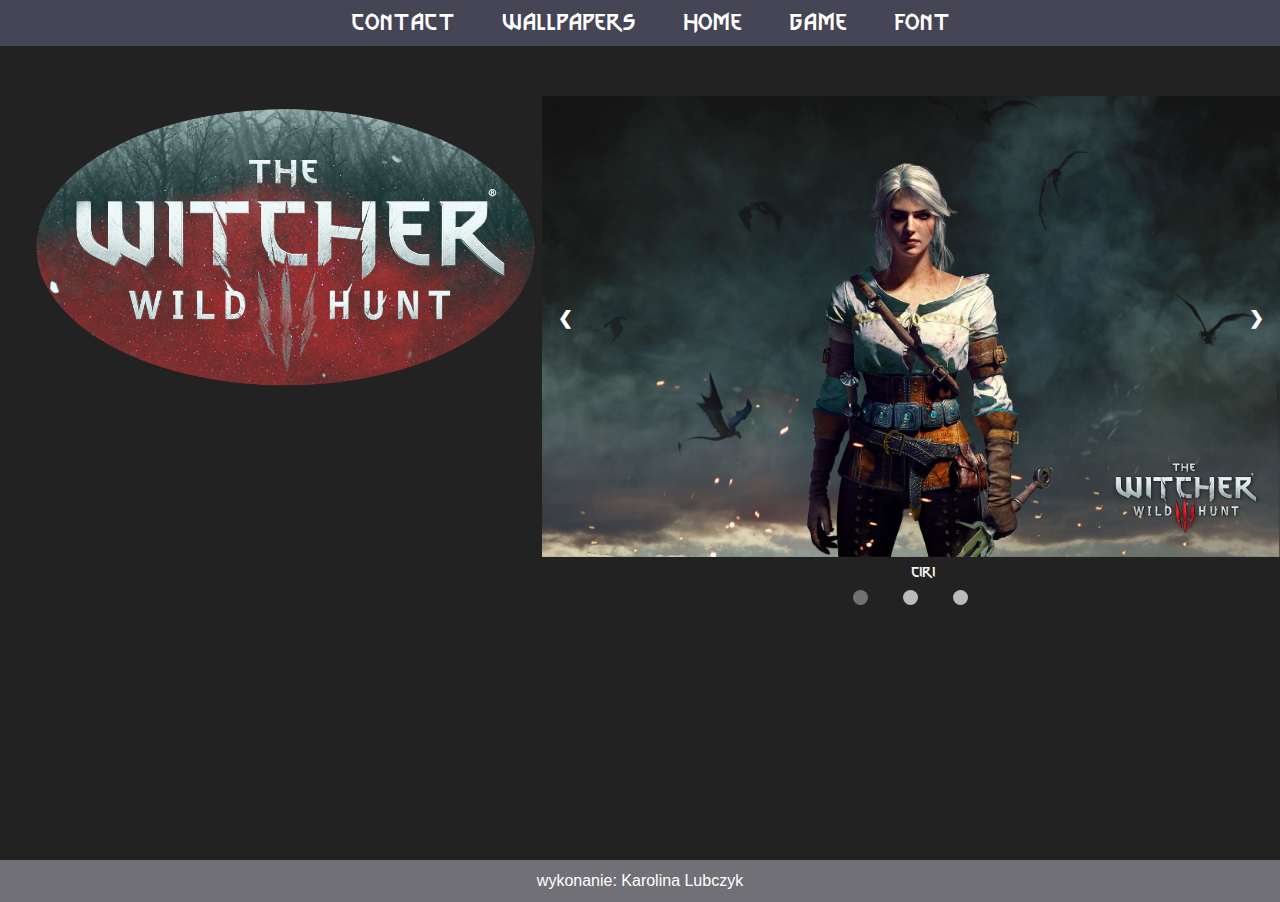
<file: index.html>
<!DOCTYPE html>
<html lang="en">

<head>
    <meta charset="UTF-8">
    <meta http-equiv="X-UA-Compatible" content="IE=edge">
    <meta name="viewport" content="width=device-width, initial-scale=1.0">
    <link rel="stylesheet" href="styles.css">
    <title>The Witcher site</title>
</head>

<body>
    <header>
        <nav>
            <ul>
                <li><a href="contact.html">Contact</a></li>
                <li><a href="wallpapers.html">Wallpapers</a></li>
                <li><a href="/">Home</a></li>
                <li><a href="https://thewitcher.com/pl/witcher3" alt="Game The Witcher">Game</a></li>
                <li>
                    <a href="https://www.fontspace.com/category/the-witcher">font</a>
                </li>

            </ul>
        </nav>
    </header>

    <main>
        <aside>
            <!-- dodaje tutaj logo-->
            <img src=" W3_slider_tittle.png " class="banner " alt="banner The Witcher ">
        </aside>
        <article>

            <section class="slideshow-container">

                <div class="mySlides fade">

                    <img src="929286.jpg" style="width:100%">
                    <div class="text">CIRI</div>
                </div>

                <div class="mySlides fade">

                    <img src="1823339.jpg" style="width:100%">
                    <div class="text">GERALT</div>
                </div>

                <div class="mySlides fade">

                    <img src="1974742.jpg" style="width:100%">
                    <div class="text">YENNEFER</div>
                </div>

                <a class="prev" onclick="plusSlides(-1)">&#10094;</a>
                <a class="next" onclick="plusSlides(1)">&#10095;</a>
                </div>
                <br>

                <div style="text-align:center">
                    <span class="dot" onclick="currentSlide(1)"></span>
                    <span class="dot" onclick="currentSlide(2)"></span>
                    <span class="dot" onclick="currentSlide(3)"></span>
                </div>



            </section>


        </article>

    </main>

    <footer>
        <nav>
            <ul>
                <li><a href="https://github.com/Existentiamm ">wykonanie: Karolina Lubczyk</a></li>

            </ul>
        </nav>
    </footer>

    <script>
        var slideIndex = 1;
        showSlides(slideIndex);

        function plusSlides(n) {
            showSlides(slideIndex += n);
        }

        function currentSlide(n) {
            showSlides(slideIndex = n);
        }

        function showSlides(n) {
            var i;
            var slides = document.getElementsByClassName("mySlides");
            var dots = document.getElementsByClassName("dot");
            if (n > slides.length) {
                slideIndex = 1
            }
            if (n < 1) {
                slideIndex = slides.length
            }
            for (i = 0; i < slides.length; i++) {
                slides[i].style.display = "none";
            }
            for (i = 0; i < dots.length; i++) {
                dots[i].className = dots[i].className.replace(" active", "");
            }
            slides[slideIndex - 1].style.display = "block";
            dots[slideIndex - 1].className += " active";
        }
    </script>

</body>

</html>
</file>
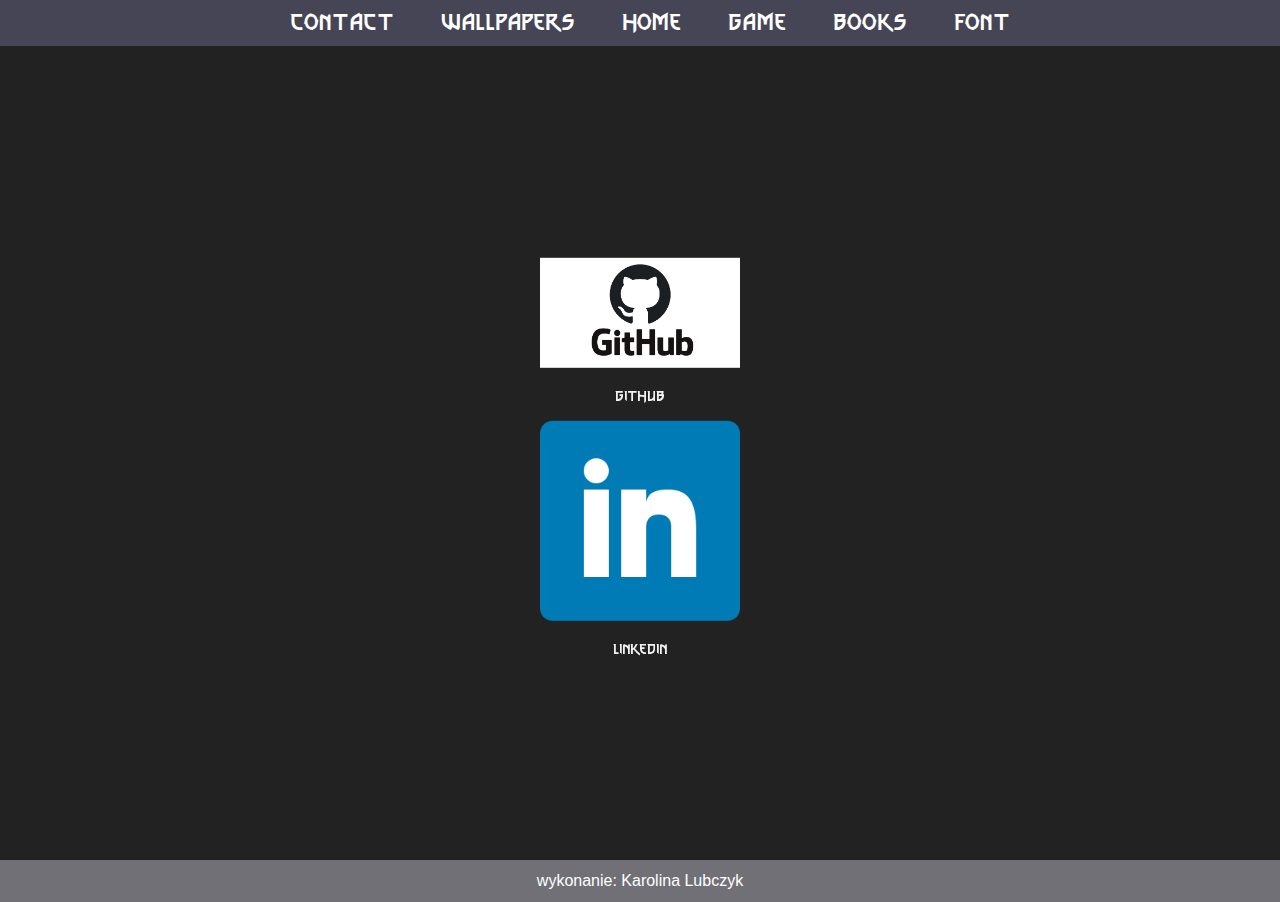
<file: contact.html>
<!DOCTYPE html>
<html lang="en">

<head>
    <meta charset="UTF-8">
    <meta http-equiv="X-UA-Compatible" content="IE=edge">
    <meta name="viewport" content="width=device-width, initial-scale=1.0">
    <link rel="stylesheet" href="style-contact.css">
    <title>The Witcher site</title>
</head>

<body>
    <header>
        <nav>
            <ul>
                <li><a href="contact.html">Contact</a></li>
                <li><a href="wallpapers.html">Wallpapers</a></li>
                <li><a href="/index.html">Home</a></li>
                <li><a href="https://thewitcher.com/pl/witcher3" alt="Game The Witcher">Game</a></li>
                <li><a href="/index.html">Books</a></li>
                <li>
                    <a href="https://www.fontspace.com/category/the-witcher">font</a>
                </li>

            </ul>
        </nav>
    </header>

    <main>



        <section class="contact">

            <div class="link">
                <a href="https://github.com/Existentiamm">
                    <img src="github.png"></a>
                <div class="text">GITHUB</div>
            </div>

            <div class="link">
                <a href="https://www.linkedin.com/in/karolina-lubczyk-7bab23196 ">
                    <img src="linkedin.png"></a>
                <div class="text">LINKEDIN</div>
            </div>


        </section>




    </main>

    <footer>
        <nav>
            <ul>
                <li><a href="https://github.com/Existentiamm ">wykonanie: Karolina Lubczyk</a></li>

            </ul>
        </nav>
    </footer>



</body>

</html>
</file>
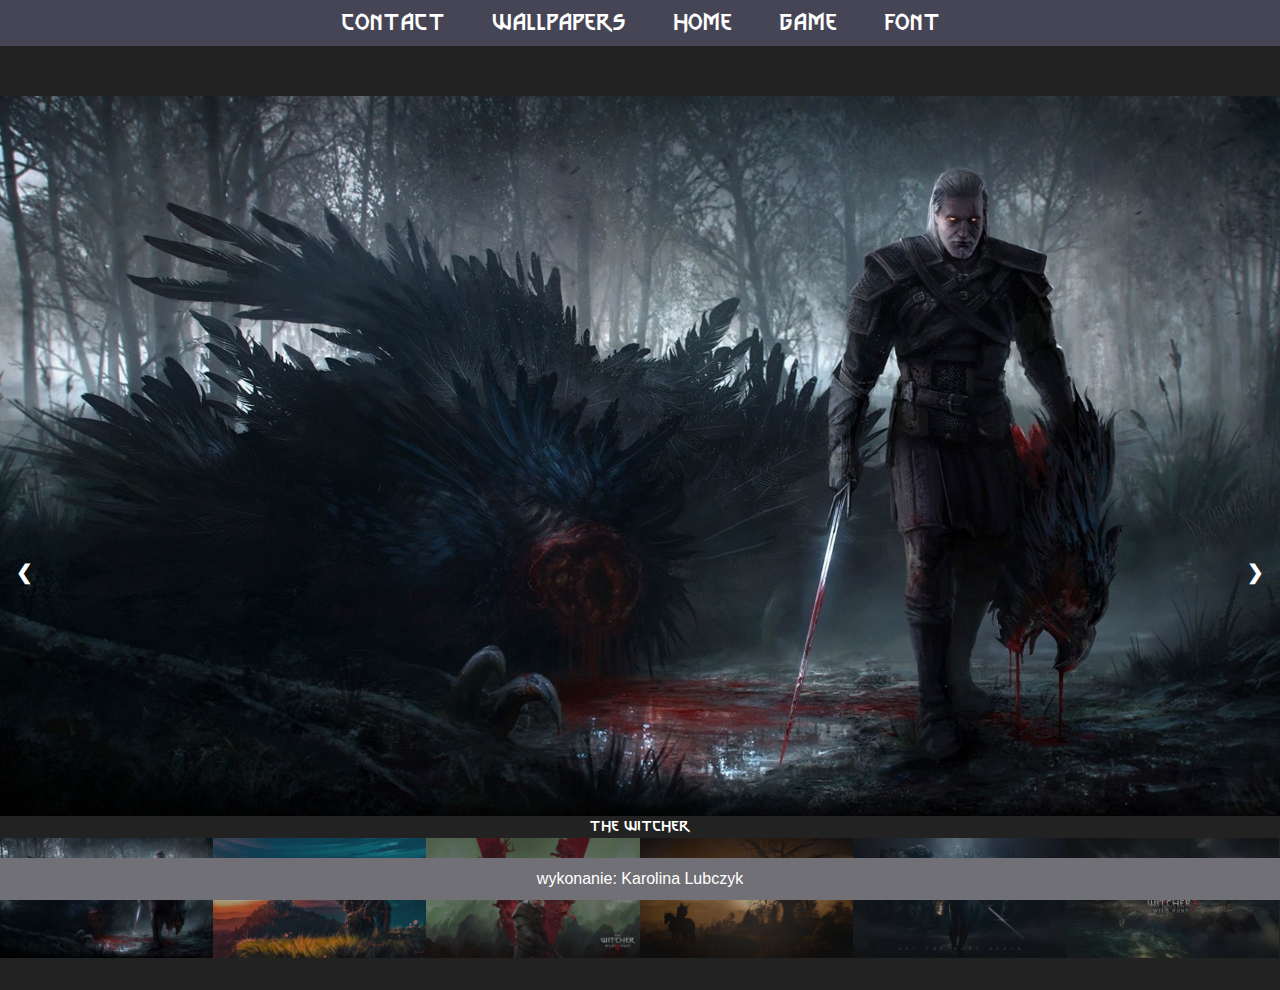
<file: wallpapers.html>
<!DOCTYPE html>
<html lang="en">

<head>
    <meta charset="UTF-8">
    <meta http-equiv="X-UA-Compatible" content="IE=edge">
    <meta name="viewport" content="width=device-width, initial-scale=1.0">
    <link rel="stylesheet" href="style-wallpapers.css">
    <title>The Witcher site</title>
</head>

<body>
    <header>
        <nav>
            <ul>
                <li><a href="contact.html">Contact</a></li>
                <li><a href="https://wallpaperaccess.com">Wallpapers</a></li>
                <li><a href="/">Home</a></li>
                <li><a href="https://thewitcher.com/pl/witcher3" alt="Game The Witcher">Game</a></li>
                <li>
                    <a href="https://www.fontspace.com/category/the-witcher">font</a>
                </li>

            </ul>
        </nav>
    </header>
    <main>
        <section>
            <div class="container">
                <div class="mySlides">

                    <img src="1.jpg" style="width:100%">
                </div>

                <div class="mySlides">

                    <img src="2.jpg" style="width:100%">
                </div>

                <div class="mySlides">

                    <img src="3.jpg" style="width:100%">
                </div>

                <div class="mySlides">

                    <img src="the-witcher-3-wild-hunt-wallpaper-4k-18062.jpg" style="width:100%">
                </div>

                <div class="mySlides">

                    <img src="wp4576911-the-witcher-3-wild-hunt-poster-wallpapers.jpg" style="width:100%">
                </div>

                <div class="mySlides">

                    <img src="wp4576912-the-witcher-3-wild-hunt-poster-wallpapers (1).jpg" style="width:100%">
                </div>

                <a class="prev" onclick="plusSlides(-1)">❮</a>
                <a class="next" onclick="plusSlides(1)">❯</a>

                <div class="caption-container">
                    <p id="caption"></p>
                </div>

                <div class="row">
                    <div class="column">
                        <img class="demo cursor" src="1.jpg" style="width:100%" onclick="currentSlide(1)" alt="The Witcher">
                    </div>
                    <div class="column">
                        <img class="demo cursor" src="2.jpg" style="width:100%" onclick="currentSlide(2)" alt="The Witcher">
                    </div>
                    <div class="column">
                        <img class="demo cursor" src="3.jpg" style="width:100%" onclick="currentSlide(3)" alt="The Witcher">
                    </div>
                    <div class="column">
                        <img class="demo cursor" src="the-witcher-3-wild-hunt-wallpaper-4k-18062.jpg" style="width:100%" onclick="currentSlide(4)" alt="The Witcher">
                    </div>
                    <div class="column">
                        <img class="demo cursor" src="wp4576911-the-witcher-3-wild-hunt-poster-wallpapers.jpg" style="width:100%" onclick="currentSlide(5)" alt="The Witcher">
                    </div>
                    <div class="column">
                        <img class="demo cursor" src="wp4576912-the-witcher-3-wild-hunt-poster-wallpapers (1).jpg" style="width:100%" onclick="currentSlide(6)" alt="The Witchers">
                    </div>
                </div>
            </div>
        </section>
    </main>

    <footer>
        <nav>
            <ul>
                <li><a href="https://github.com/Existentiamm ">wykonanie: Karolina Lubczyk</a></li>

            </ul>
        </nav>
    </footer>

    <script>
        var slideIndex = 1;
        showSlides(slideIndex);

        function plusSlides(n) {
            showSlides(slideIndex += n);
        }

        function currentSlide(n) {
            showSlides(slideIndex = n);
        }

        function showSlides(n) {
            var i;
            var slides = document.getElementsByClassName("mySlides");
            var dots = document.getElementsByClassName("demo");
            var captionText = document.getElementById("caption");
            if (n > slides.length) {
                slideIndex = 1
            }
            if (n < 1) {
                slideIndex = slides.length
            }
            for (i = 0; i < slides.length; i++) {
                slides[i].style.display = "none";
            }
            for (i = 0; i < dots.length; i++) {
                dots[i].className = dots[i].className.replace(" active", "");
            }
            slides[slideIndex - 1].style.display = "block";
            dots[slideIndex - 1].className += " active";
            captionText.innerHTML = dots[slideIndex - 1].alt;
        }
    </script>

</body>


</html>
</file>
<file: styles.css>
* {
    margin: 0;
}

@font-face {
    font-family: WitcherFont;
    src: url(Thewitcher-jnOj.ttf);
}

header {
    display: block;
    position: fixed;
    top: 0;
    left: 0;
    width: 100%;
    background-color: #464555;
    padding: 10px;
    text-align: center;
    font-size: 1.5em;
    z-index: 3/*blokowanie headera przed slidershow*/
}

nav a:visited,
nav a:link {
    color: #fff;
    text-decoration: none;
}

nav>ul {
    display: inline;
    padding: 0;
}

nav>ul>li {
    display: inline-block;
    list-style: none;
    /* nie interpretuj tego elementu jako listy w ogóle*/
    margin: 0 20px 0 20px;
}

body {
    font-family: WitcherFont;
}

main {
    display: block;
    /*space below footer */
    min-height: calc(100vh - 40px);
    padding-bottom: 0;
    background-color: #222;
    overflow: hidden;
}

footer {
    padding: 12px;
    left: 0;
    bottom: 0;
    background-color: #717076;
    margin: 0px;
    text-align: center;
    display: block;
    font-family: 'Gill Sans', 'Gill Sans MT', Calibri, 'Trebuchet MS', sans-serif;
}

.banner {
    max-width: 100%;
    padding-top: 4em;
}

aside {
    text-align: center;
    margin-top: 2em;
}

article {
    width: 100%;
    /*blokuje mi width, a nie może być mniejsze, bo wtedy wywala mi w phone mode*/
}


/*ustawienia dla desktop, print, phone*/

@media only screen and (min-width:768px) {
    main {
        display: flex;
    }
    aside {
        margin-left: 2%;
    }
}

@media only screen and (max-width: 300px) {
    .prev,
    .next,
    .text {
        font-size: 11px
    }
}


/*slider*/

.mySlides {
    display: none
}

img {
    vertical-align: middle;
}


/* Slideshow container */

.slideshow-container {
    max-width: 1000px;
    position: relative;
    padding-top: 6em;
}


/* Next & previous buttons */

.prev,
.next {
    cursor: pointer;
    position: absolute;
    top: 50%;
    width: auto;
    padding: 16px;
    margin-top: -22px;
    color: white;
    font-weight: bold;
    font-size: 18px;
    transition: 0.6s ease;
    border-radius: 0 3px 3px 0;
    user-select: none;
}


/* Position the "next button" to the right */

.next {
    right: 0;
    border-radius: 3px 0 0 3px;
}


/* On hover, add a black background color with a little bit see-through */

.prev:hover,
.next:hover {
    background-color: rgba(0, 0, 0, 0.8);
}


/* Caption text */

.text {
    color: #f2f2f2;
    font-size: 15px;
    padding: 8px 12px;
    position: absolute;
    width: 100%;
    text-align: center;
}


/* The dots/bullets/indicators */

.dot {
    cursor: pointer;
    height: 15px;
    width: 15px;
    margin: 15px;
    background-color: #bbb;
    border-radius: 50%;
    display: inline-block;
    transition: background-color 0.6s ease;
}

.active,
.dot:hover {
    background-color: #717171;
}


/* Fading animation */

.fade {
    -webkit-animation-name: fade;
    -webkit-animation-duration: 1.5s;
    animation-name: fade;
    animation-duration: 1.5s;
}

@-webkit-keyframes fade {
    from {
        opacity: .4
    }
    to {
        opacity: 1
    }
}

@keyframes fade {
    from {
        opacity: .4
    }
    to {
        opacity: 1
    }
}


/* On smaller screens, decrease text size */
</file>
<file: style-contact.css>
* {
    margin: 0;
}

@font-face {
    font-family: WitcherFont;
    src: url(Thewitcher-jnOj.ttf);
}

header {
    display: block;
    position: fixed;
    top: 0;
    left: 0;
    width: 100%;
    background-color: #464555;
    padding: 10px;
    text-align: center;
    font-size: 1.5em;
    z-index: 3/*blokowanie headera przed slidershow*/
}

nav a:visited,
nav a:link {
    color: #fff;
    text-decoration: none;
}

nav>ul {
    display: inline;
    padding: 0;
}

nav>ul>li {
    display: inline-block;
    list-style: none;
    /* nie interpretuj tego elementu jako listy w ogóle*/
    margin: 0 20px 0 20px;
}

body {
    font-family: WitcherFont;
}

main {
    display: block;
    /*space below footer */
    min-height: calc(100vh - 40px);
    padding-bottom: 0;
    background-color: #222;
    overflow: hidden;
}

footer {
    padding: 12px;
    left: 0;
    bottom: 0;
    background-color: #717076;
    margin: 0px;
    text-align: center;
    display: block;
    font-family: 'Gill Sans', 'Gill Sans MT', Calibri, 'Trebuchet MS', sans-serif;
}


/*ustawienia dla desktop, print, phone*/

@media only screen and (min-width:768px) {
    main {
        display: flex;
    }
}

@media only screen and (max-width: 300px) {
    .text {
        font-size: 11px
    }
}

img {
    width: 100%;
    padding-bottom: 1em;
    padding-top: 1em;
}

.contact {
    width: 200px;
    position: fixed;
    top: 50%;
    left: 50%;
    transform: translate(-50%, -50%);
}

.text {
    color: #f2f2f2;
    font-size: 15px;
    width: 100%;
    text-align: center;
}

.link {
    vertical-align: middle;
}
</file>
<file: style-wallpapers.css>
* {
    margin: 0;
}

@font-face {
    font-family: WitcherFont;
    src: url(Thewitcher-jnOj.ttf);
}

main {
    background-color: #222;
    /*space below footer */
    min-height: calc(100vh - 40px);
    overflow: hidden;
    padding-bottom: 0;
    display: block;
}

header {
    display: block;
    position: fixed;
    top: 0;
    left: 0;
    width: 100%;
    background-color: #464555;
    padding: 10px;
    text-align: center;
    font-size: 1.5em;
    z-index: 3/*blokowanie headera przed slidershow*/
}

nav a:visited,
nav a:link {
    color: #fff;
    text-decoration: none;
}

nav>ul {
    display: inline;
    padding: 0;
}

nav>ul>li {
    display: inline-block;
    list-style: none;
    /* nie interpretuj tego elementu jako listy w ogóle*/
    margin: 0 20px 0 20px;
}

footer {
    padding: 12px;
    bottom: 0;
    background-color: #717076;
    margin: 0;
    text-align: center;
    position: fixed;
    width: 100%;
    font-family: 'Gill Sans', 'Gill Sans MT', Calibri, 'Trebuchet MS', sans-serif;
}


/*slideshow*/

body {
    font-family: WitcherFont;
}

* {
    box-sizing: border-box;
}

img {
    vertical-align: middle;
}


/* Position the image container (needed to position the left and right arrows) */

.container {
    position: relative;
    max-width: 100%;
    flex: 1;
    padding-top: 2em;
    padding-bottom: 2em;
}


/*.container jest absolute względem header, który jest relative*/


/* Hide the images by default */

.mySlides {
    display: none;
    margin-top: 4em;
}


/* Add a pointer when hovering over the thumbnail images */

.cursor {
    cursor: pointer;
}


/* Next & previous buttons */

.prev,
.next {
    cursor: pointer;
    position: absolute;
    top: 60%;
    width: auto;
    padding: 16px;
    margin-top: -50px;
    color: white;
    font-weight: bold;
    font-size: 20px;
    border-radius: 0 3px 3px 0;
    user-select: none;
    -webkit-user-select: none;
}


/* Position the "next button" to the right */

.next {
    right: 0;
    border-radius: 3px 0 0 3px;
}


/* On hover, add a black background color with a little bit see-through */

.prev:hover,
.next:hover {
    background-color: rgba(0, 0, 0, 0.8);
}


/* Number text (1/3 etc) */

.numbertext {
    color: #f2f2f2;
    font-size: 12px;
    padding: 8px 12px;
    position: absolute;
    top: 0;
}


/* Container for image text */

.caption-container {
    text-align: center;
    background-color: #222;
    padding: 2px 16px;
    color: white;
    margin: 0;
}

.row:after {
    content: "";
    display: table;
    clear: both;
}


/* Six columns side by side */

.column {
    float: left;
    width: 16.66%;
}


/* Add a transparency effect for thumnbail images */

.demo {
    opacity: 0.6;
}

.active,
.demo:hover {
    opacity: 1;
}


/*skalowanie strony dla screen/print/desktop */

@media only screen and (min-width:768px) {
    main {
        display: flex;
    }
}
</file>
